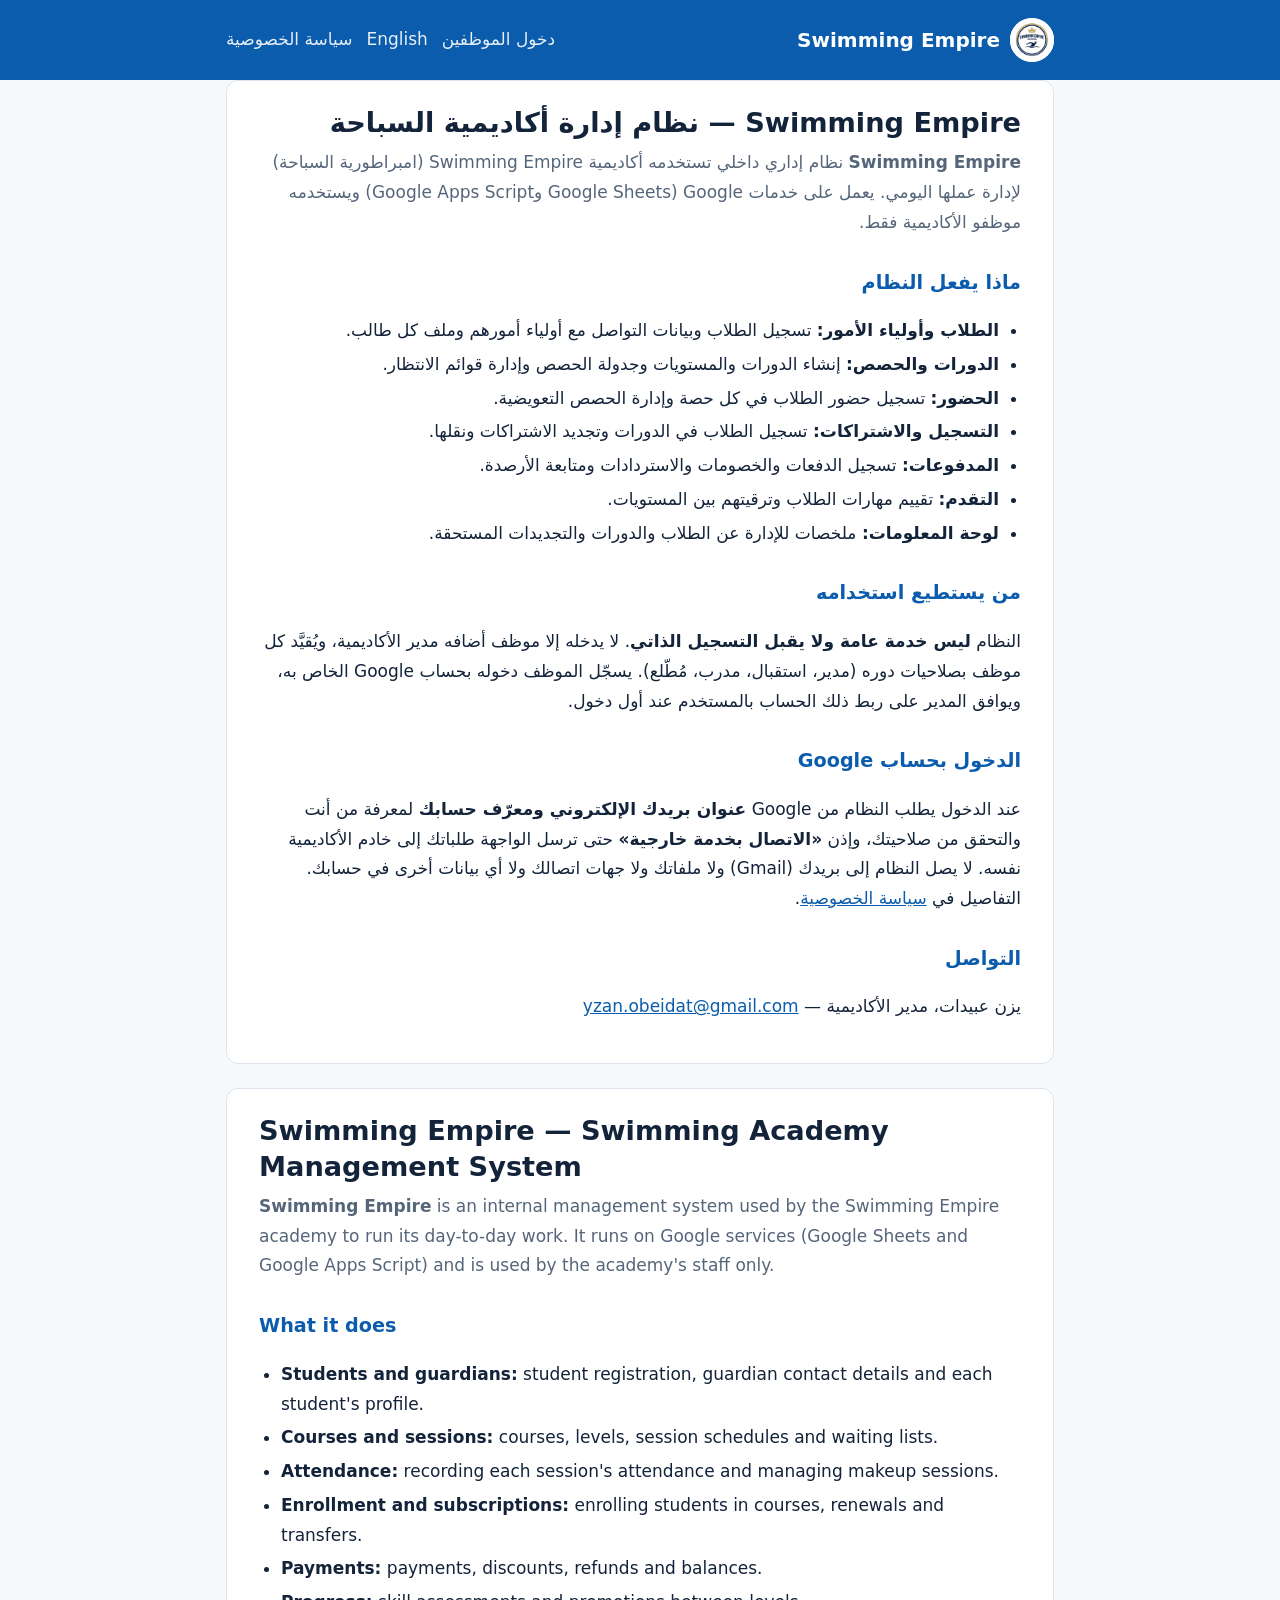
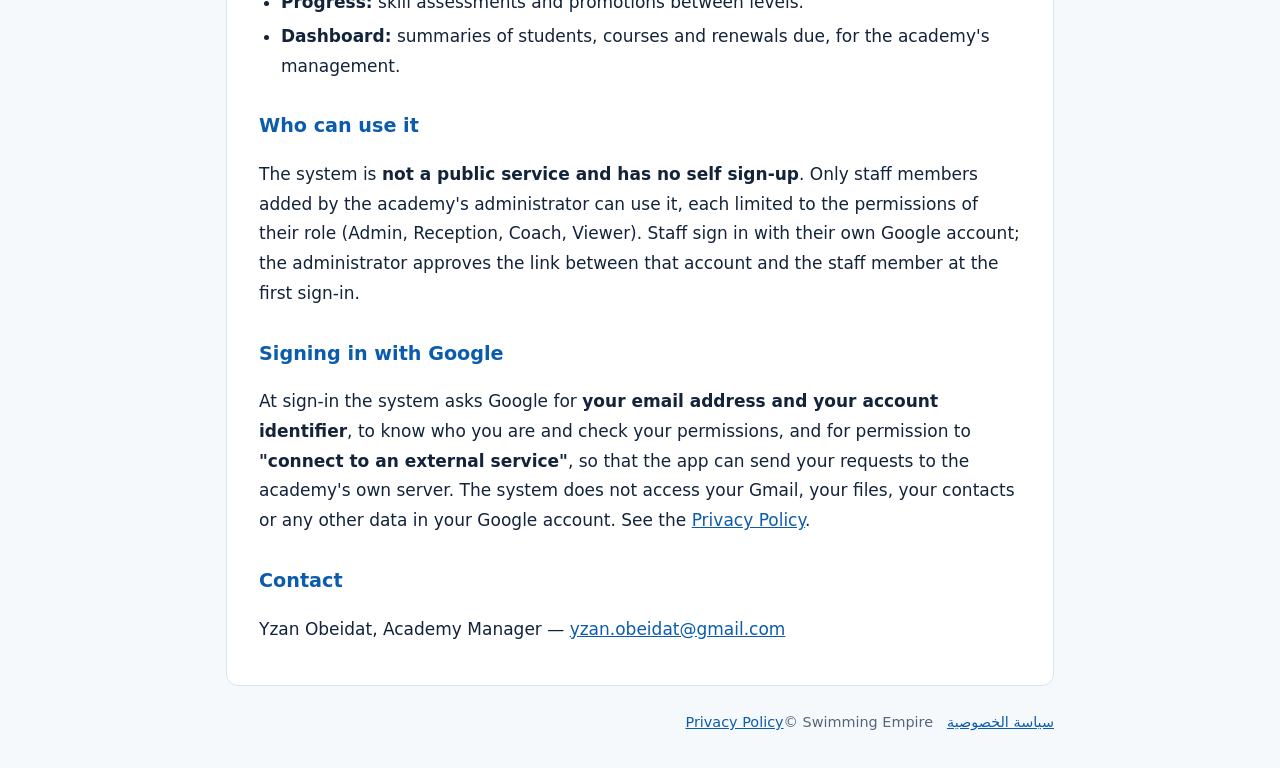
<file: about/index.html>
<!doctype html>
<html lang="ar" dir="rtl">
<head>
<meta charset="utf-8">
<meta name="viewport" content="width=device-width, initial-scale=1">
<title>Swimming Empire — نظام إدارة أكاديمية السباحة</title>
<meta name="description" content="Swimming Empire: نظام إداري داخلي لموظفي أكاديمية Swimming Empire لإدارة الطلاب والدورات والحضور والمدفوعات.">
<link rel="icon" type="image/png" href="/assets/logo-120.png">
<link rel="stylesheet" href="/assets/site.css">
</head>
<body>
<header class="site">
  <div class="wrap">
    <a class="brand" href="/about/"><img src="/assets/logo-120.png" alt="" width="44" height="44">Swimming Empire</a>
    <nav class="lang"><a href="/">دخول الموظفين</a><a href="#en" lang="en">English</a><a href="/privacy/">سياسة الخصوصية</a></nav>
  </div>
</header>
<main class="wrap">

<section class="card" lang="ar" dir="rtl">
  <h1>Swimming Empire — نظام إدارة أكاديمية السباحة</h1>
  <p class="lead"><strong>Swimming Empire</strong> نظام إداري داخلي تستخدمه أكاديمية Swimming Empire (امبراطورية السباحة) لإدارة عملها اليومي. يعمل على خدمات Google (Google Sheets وGoogle Apps Script) ويستخدمه موظفو الأكاديمية فقط.</p>

  <h2>ماذا يفعل النظام</h2>
  <ul>
    <li><strong>الطلاب وأولياء الأمور:</strong> تسجيل الطلاب وبيانات التواصل مع أولياء أمورهم وملف كل طالب.</li>
    <li><strong>الدورات والحصص:</strong> إنشاء الدورات والمستويات وجدولة الحصص وإدارة قوائم الانتظار.</li>
    <li><strong>الحضور:</strong> تسجيل حضور الطلاب في كل حصة وإدارة الحصص التعويضية.</li>
    <li><strong>التسجيل والاشتراكات:</strong> تسجيل الطلاب في الدورات وتجديد الاشتراكات ونقلها.</li>
    <li><strong>المدفوعات:</strong> تسجيل الدفعات والخصومات والاستردادات ومتابعة الأرصدة.</li>
    <li><strong>التقدم:</strong> تقييم مهارات الطلاب وترقيتهم بين المستويات.</li>
    <li><strong>لوحة المعلومات:</strong> ملخصات للإدارة عن الطلاب والدورات والتجديدات المستحقة.</li>
  </ul>

  <h2>من يستطيع استخدامه</h2>
  <p>النظام <strong>ليس خدمة عامة ولا يقبل التسجيل الذاتي</strong>. لا يدخله إلا موظف أضافه مدير الأكاديمية، ويُقيَّد كل موظف بصلاحيات دوره (مدير، استقبال، مدرب، مُطّلع). يسجّل الموظف دخوله بحساب Google الخاص به، ويوافق المدير على ربط ذلك الحساب بالمستخدم عند أول دخول.</p>

  <h2>الدخول بحساب Google</h2>
  <p>عند الدخول يطلب النظام من Google <strong>عنوان بريدك الإلكتروني ومعرّف حسابك</strong> لمعرفة من أنت والتحقق من صلاحيتك، وإذن <strong>«الاتصال بخدمة خارجية»</strong> حتى ترسل الواجهة طلباتك إلى خادم الأكاديمية نفسه. لا يصل النظام إلى بريدك (Gmail) ولا ملفاتك ولا جهات اتصالك ولا أي بيانات أخرى في حسابك. التفاصيل في <a href="/privacy/">سياسة الخصوصية</a>.</p>

  <h2>التواصل</h2>
  <p>يزن عبيدات، مدير الأكاديمية — <a href="mailto:yzan.obeidat@gmail.com">yzan.obeidat@gmail.com</a></p>
</section>

<section class="card" id="en" lang="en" dir="ltr">
  <h1>Swimming Empire — Swimming Academy Management System</h1>
  <p class="lead"><strong>Swimming Empire</strong> is an internal management system used by the Swimming Empire academy to run its day-to-day work. It runs on Google services (Google Sheets and Google Apps Script) and is used by the academy's staff only.</p>

  <h2>What it does</h2>
  <ul>
    <li><strong>Students and guardians:</strong> student registration, guardian contact details and each student's profile.</li>
    <li><strong>Courses and sessions:</strong> courses, levels, session schedules and waiting lists.</li>
    <li><strong>Attendance:</strong> recording each session's attendance and managing makeup sessions.</li>
    <li><strong>Enrollment and subscriptions:</strong> enrolling students in courses, renewals and transfers.</li>
    <li><strong>Payments:</strong> payments, discounts, refunds and balances.</li>
    <li><strong>Progress:</strong> skill assessments and promotions between levels.</li>
    <li><strong>Dashboard:</strong> summaries of students, courses and renewals due, for the academy's management.</li>
  </ul>

  <h2>Who can use it</h2>
  <p>The system is <strong>not a public service and has no self sign-up</strong>. Only staff members added by the academy's administrator can use it, each limited to the permissions of their role (Admin, Reception, Coach, Viewer). Staff sign in with their own Google account; the administrator approves the link between that account and the staff member at the first sign-in.</p>

  <h2>Signing in with Google</h2>
  <p>At sign-in the system asks Google for <strong>your email address and your account identifier</strong>, to know who you are and check your permissions, and for permission to <strong>"connect to an external service"</strong>, so that the app can send your requests to the academy's own server. The system does not access your Gmail, your files, your contacts or any other data in your Google account. See the <a href="/privacy/#en">Privacy Policy</a>.</p>

  <h2>Contact</h2>
  <p>Yzan Obeidat, Academy Manager — <a href="mailto:yzan.obeidat@gmail.com">yzan.obeidat@gmail.com</a></p>
</section>

</main>
<footer class="site">
  <div class="wrap"><a href="/privacy/">سياسة الخصوصية</a><a href="/privacy/#en" lang="en">Privacy Policy</a><span>© Swimming Empire</span></div>
</footer>
</body>
</html>
</file>
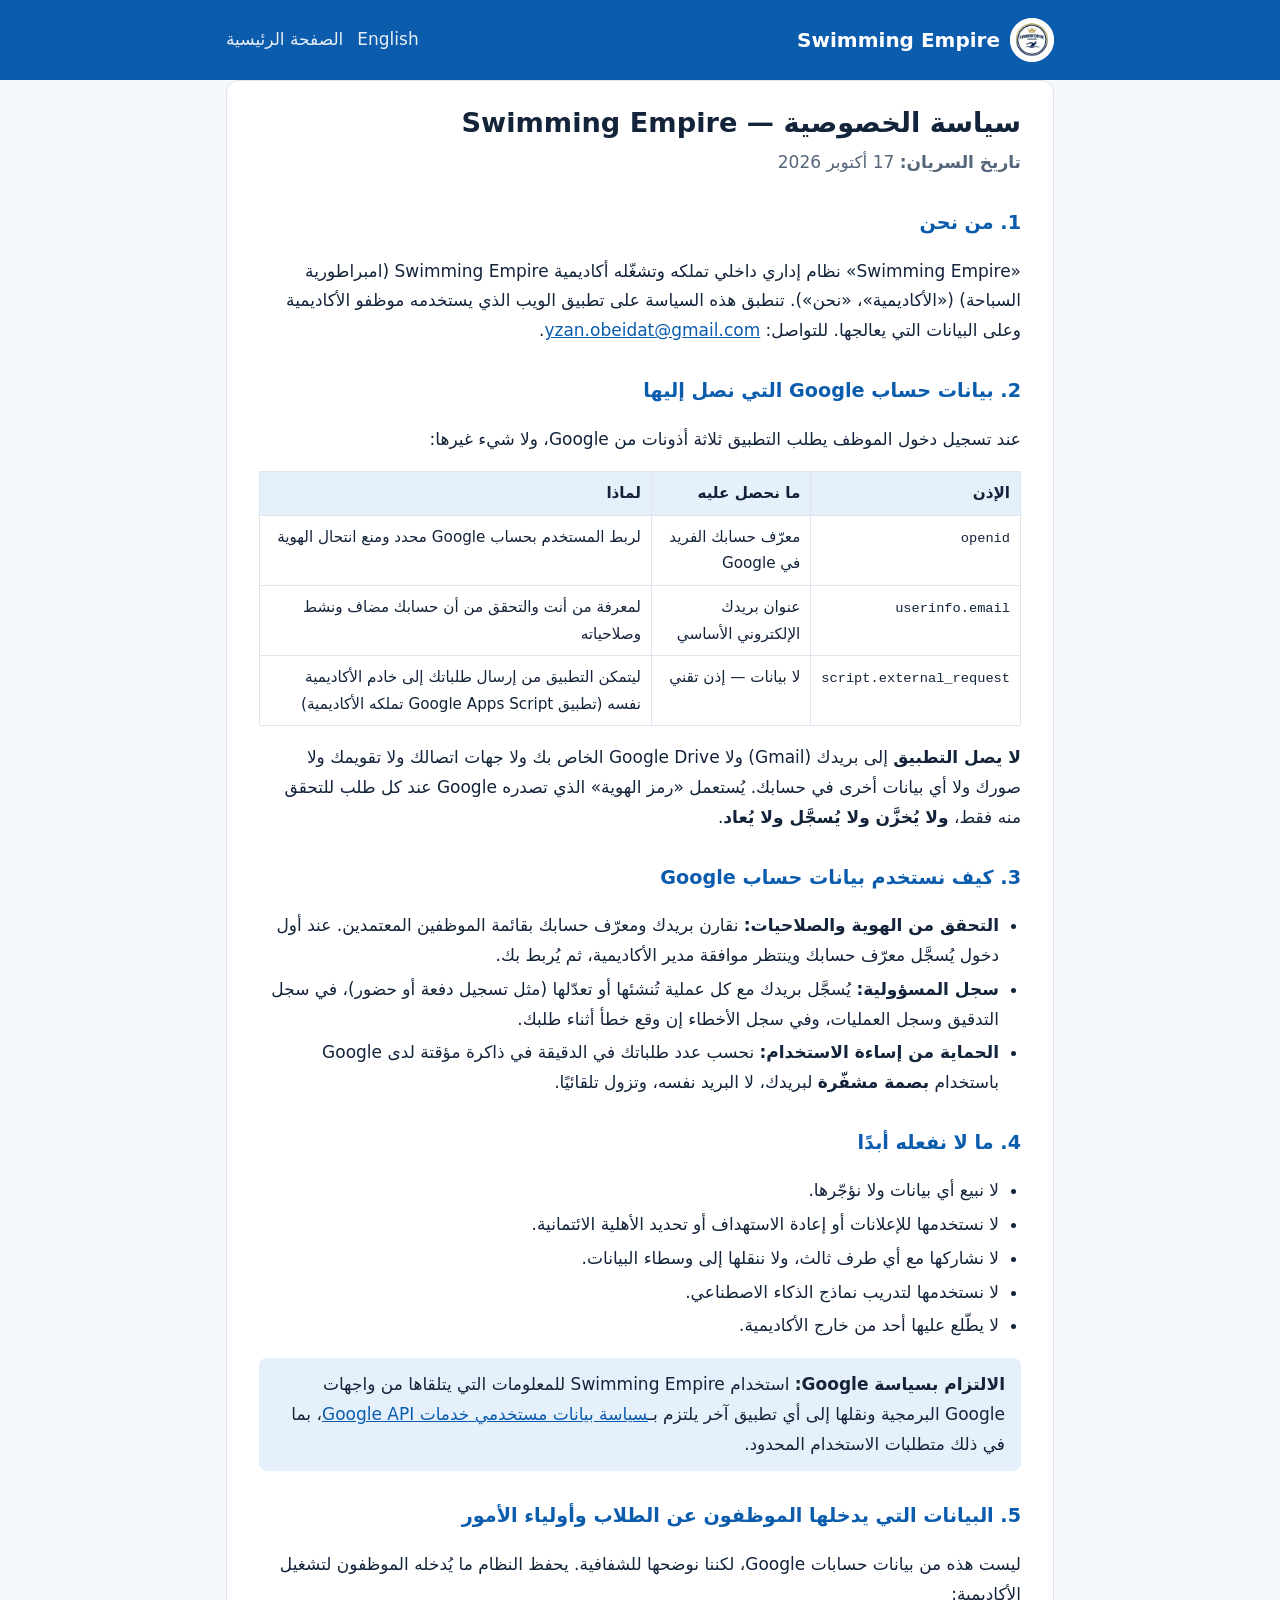
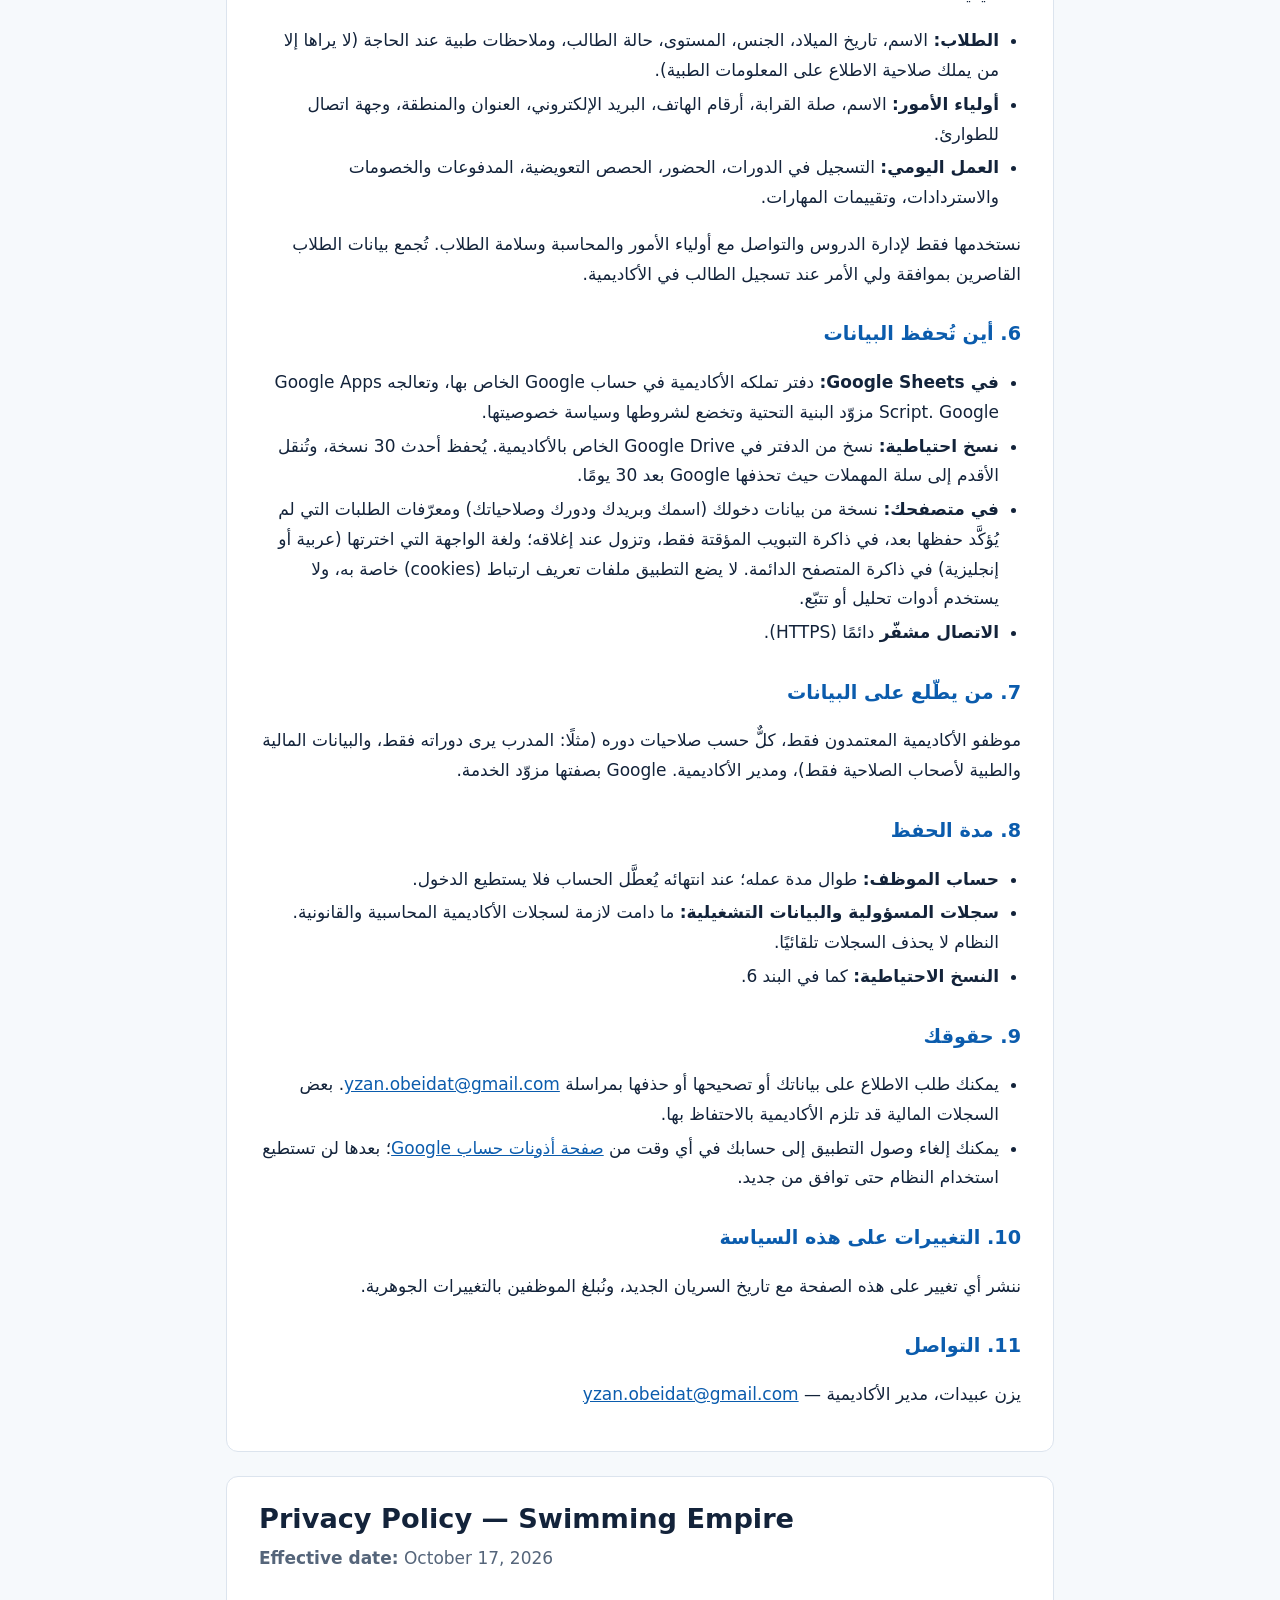
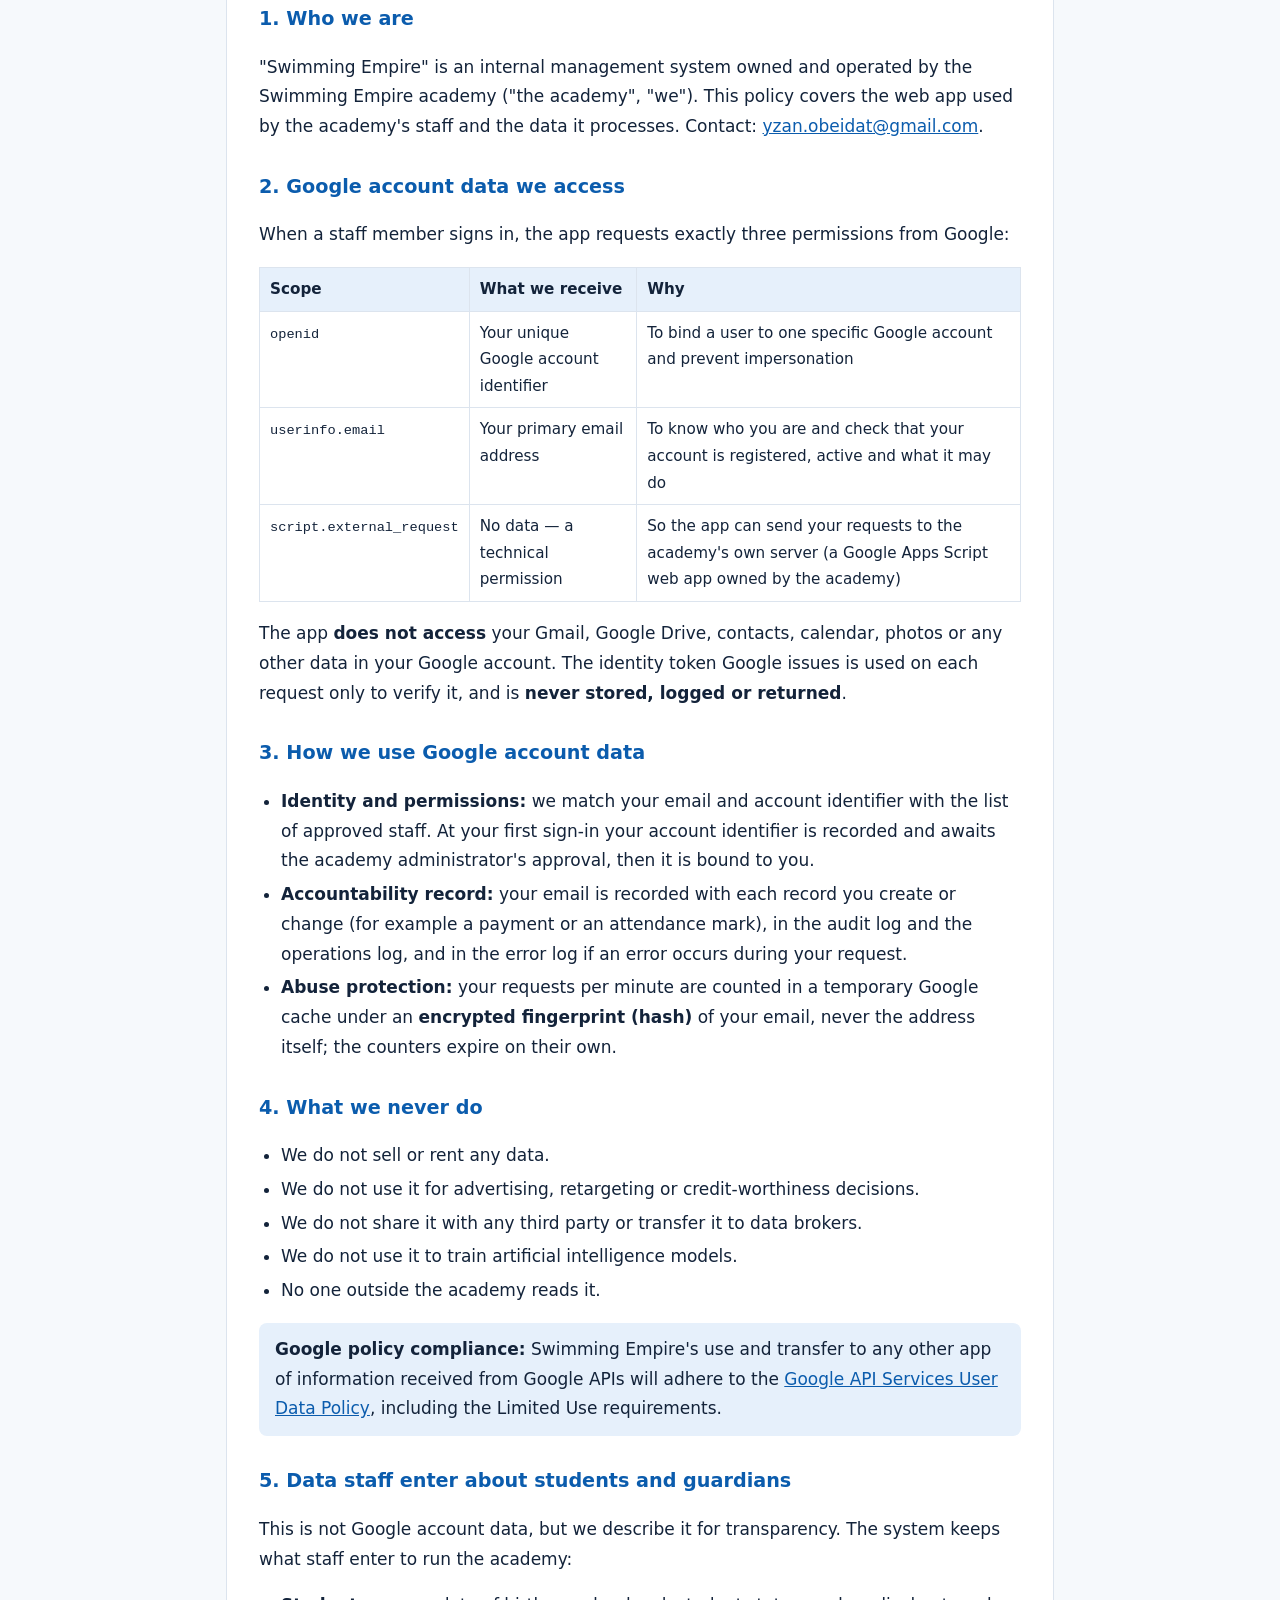
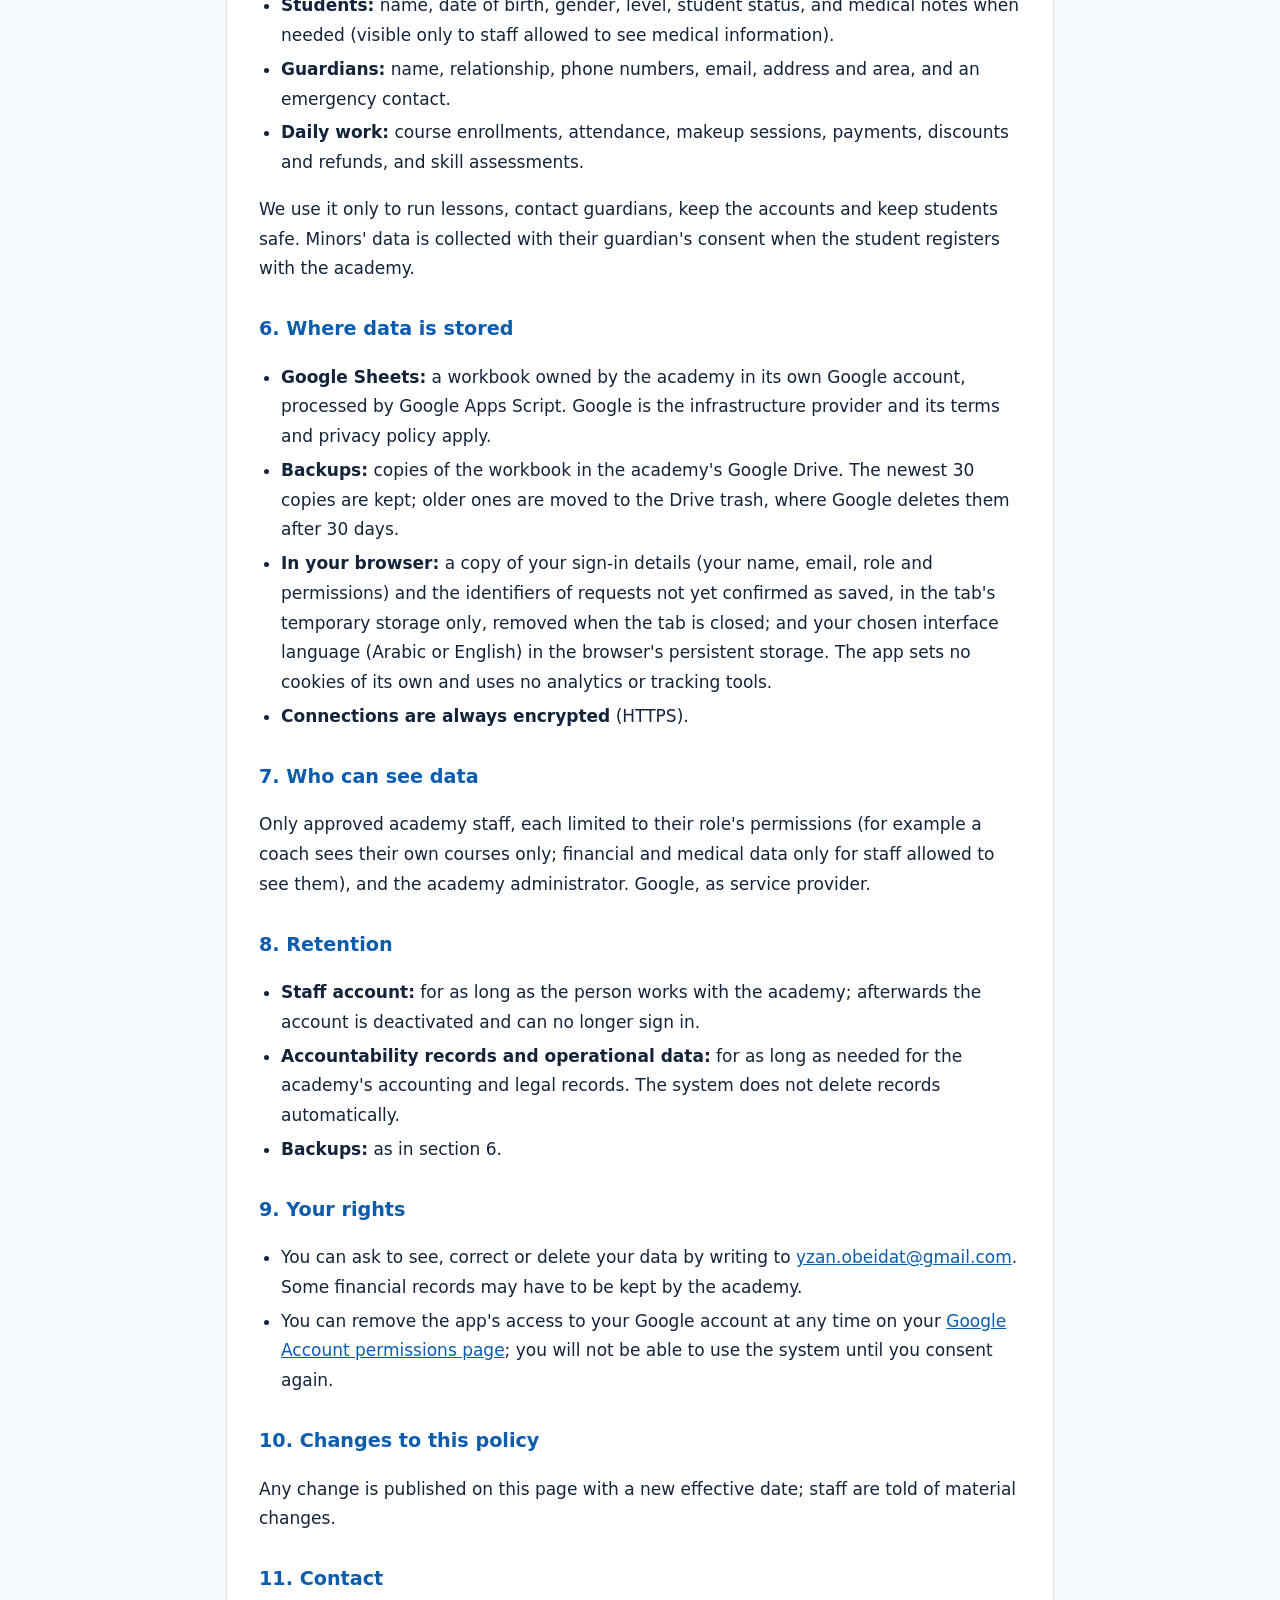
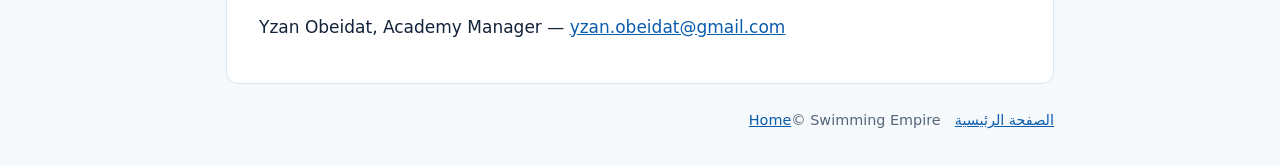
<file: privacy/index.html>
<!doctype html>
<html lang="ar" dir="rtl">
<head>
<meta charset="utf-8">
<meta name="viewport" content="width=device-width, initial-scale=1">
<title>سياسة الخصوصية — Swimming Empire</title>
<meta name="description" content="سياسة الخصوصية لنظام Swimming Empire: بيانات حساب Google التي يصل إليها النظام وكيف تُستخدم وتُحفظ.">
<link rel="icon" type="image/png" href="/assets/logo-120.png">
<link rel="stylesheet" href="/assets/site.css">
</head>
<body>
<header class="site">
  <div class="wrap">
    <a class="brand" href="/about/"><img src="/assets/logo-120.png" alt="" width="44" height="44">Swimming Empire</a>
    <nav class="lang"><a href="#en" lang="en">English</a><a href="/about/">الصفحة الرئيسية</a></nav>
  </div>
</header>
<main class="wrap">

<section class="card" lang="ar" dir="rtl">
  <h1>سياسة الخصوصية — Swimming Empire</h1>
  <p class="lead"><strong>تاريخ السريان:</strong> 17 أكتوبر 2026</p>

  <h2>1. من نحن</h2>
  <p>«Swimming Empire» نظام إداري داخلي تملكه وتشغّله أكاديمية Swimming Empire (امبراطورية السباحة) («الأكاديمية»، «نحن»). تنطبق هذه السياسة على تطبيق الويب الذي يستخدمه موظفو الأكاديمية وعلى البيانات التي يعالجها. للتواصل: <a href="mailto:yzan.obeidat@gmail.com">yzan.obeidat@gmail.com</a>.</p>

  <h2>2. بيانات حساب Google التي نصل إليها</h2>
  <p>عند تسجيل دخول الموظف يطلب التطبيق ثلاثة أذونات من Google، ولا شيء غيرها:</p>
  <div class="table-wrap"><table>
    <thead><tr><th>الإذن</th><th>ما نحصل عليه</th><th>لماذا</th></tr></thead>
    <tbody>
      <tr><td><code>openid</code></td><td>معرّف حسابك الفريد في Google</td><td>لربط المستخدم بحساب Google محدد ومنع انتحال الهوية</td></tr>
      <tr><td><code>userinfo.email</code></td><td>عنوان بريدك الإلكتروني الأساسي</td><td>لمعرفة من أنت والتحقق من أن حسابك مضاف ونشط وصلاحياته</td></tr>
      <tr><td><code>script.external_request</code></td><td>لا بيانات — إذن تقني</td><td>ليتمكن التطبيق من إرسال طلباتك إلى خادم الأكاديمية نفسه (تطبيق Google Apps Script تملكه الأكاديمية)</td></tr>
    </tbody>
  </table></div>
  <p><strong>لا يصل التطبيق</strong> إلى بريدك (Gmail) ولا Google Drive الخاص بك ولا جهات اتصالك ولا تقويمك ولا صورك ولا أي بيانات أخرى في حسابك. يُستعمل «رمز الهوية» الذي تصدره Google عند كل طلب للتحقق منه فقط، <strong>ولا يُخزَّن ولا يُسجَّل ولا يُعاد</strong>.</p>

  <h2>3. كيف نستخدم بيانات حساب Google</h2>
  <ul>
    <li><strong>التحقق من الهوية والصلاحيات:</strong> نقارن بريدك ومعرّف حسابك بقائمة الموظفين المعتمدين. عند أول دخول يُسجَّل معرّف حسابك وينتظر موافقة مدير الأكاديمية، ثم يُربط بك.</li>
    <li><strong>سجل المسؤولية:</strong> يُسجَّل بريدك مع كل عملية تُنشئها أو تعدّلها (مثل تسجيل دفعة أو حضور)، في سجل التدقيق وسجل العمليات، وفي سجل الأخطاء إن وقع خطأ أثناء طلبك.</li>
    <li><strong>الحماية من إساءة الاستخدام:</strong> نحسب عدد طلباتك في الدقيقة في ذاكرة مؤقتة لدى Google باستخدام <strong>بصمة مشفّرة</strong> لبريدك، لا البريد نفسه، وتزول تلقائيًا.</li>
  </ul>

  <h2>4. ما لا نفعله أبدًا</h2>
  <ul>
    <li>لا نبيع أي بيانات ولا نؤجّرها.</li>
    <li>لا نستخدمها للإعلانات أو إعادة الاستهداف أو تحديد الأهلية الائتمانية.</li>
    <li>لا نشاركها مع أي طرف ثالث، ولا ننقلها إلى وسطاء البيانات.</li>
    <li>لا نستخدمها لتدريب نماذج الذكاء الاصطناعي.</li>
    <li>لا يطّلع عليها أحد من خارج الأكاديمية.</li>
  </ul>
  <p class="note"><strong>الالتزام بسياسة Google:</strong> استخدام Swimming Empire للمعلومات التي يتلقاها من واجهات Google البرمجية ونقلها إلى أي تطبيق آخر يلتزم بـ<a href="https://developers.google.com/terms/api-services-user-data-policy">سياسة بيانات مستخدمي خدمات Google API</a>، بما في ذلك متطلبات الاستخدام المحدود.</p>

  <h2>5. البيانات التي يدخلها الموظفون عن الطلاب وأولياء الأمور</h2>
  <p>ليست هذه من بيانات حسابات Google، لكننا نوضحها للشفافية. يحفظ النظام ما يُدخله الموظفون لتشغيل الأكاديمية:</p>
  <ul>
    <li><strong>الطلاب:</strong> الاسم، تاريخ الميلاد، الجنس، المستوى، حالة الطالب، وملاحظات طبية عند الحاجة (لا يراها إلا من يملك صلاحية الاطلاع على المعلومات الطبية).</li>
    <li><strong>أولياء الأمور:</strong> الاسم، صلة القرابة، أرقام الهاتف، البريد الإلكتروني، العنوان والمنطقة، وجهة اتصال للطوارئ.</li>
    <li><strong>العمل اليومي:</strong> التسجيل في الدورات، الحضور، الحصص التعويضية، المدفوعات والخصومات والاستردادات، وتقييمات المهارات.</li>
  </ul>
  <p>نستخدمها فقط لإدارة الدروس والتواصل مع أولياء الأمور والمحاسبة وسلامة الطلاب. تُجمع بيانات الطلاب القاصرين بموافقة ولي الأمر عند تسجيل الطالب في الأكاديمية.</p>

  <h2>6. أين تُحفظ البيانات</h2>
  <ul>
    <li><strong>في Google Sheets:</strong> دفتر تملكه الأكاديمية في حساب Google الخاص بها، وتعالجه Google Apps Script. Google مزوّد البنية التحتية وتخضع لشروطها وسياسة خصوصيتها.</li>
    <li><strong>نسخ احتياطية:</strong> نسخ من الدفتر في Google Drive الخاص بالأكاديمية. يُحفظ أحدث 30 نسخة، وتُنقل الأقدم إلى سلة المهملات حيث تحذفها Google بعد 30 يومًا.</li>
    <li><strong>في متصفحك:</strong> نسخة من بيانات دخولك (اسمك وبريدك ودورك وصلاحياتك) ومعرّفات الطلبات التي لم يُؤكَّد حفظها بعد، في ذاكرة التبويب المؤقتة فقط، وتزول عند إغلاقه؛ ولغة الواجهة التي اخترتها (عربية أو إنجليزية) في ذاكرة المتصفح الدائمة. لا يضع التطبيق ملفات تعريف ارتباط (cookies) خاصة به، ولا يستخدم أدوات تحليل أو تتبّع.</li>
    <li><strong>الاتصال مشفّر</strong> دائمًا (HTTPS).</li>
  </ul>

  <h2>7. من يطّلع على البيانات</h2>
  <p>موظفو الأكاديمية المعتمدون فقط، كلٌّ حسب صلاحيات دوره (مثلًا: المدرب يرى دوراته فقط، والبيانات المالية والطبية لأصحاب الصلاحية فقط)، ومدير الأكاديمية. Google بصفتها مزوّد الخدمة.</p>

  <h2>8. مدة الحفظ</h2>
  <ul>
    <li><strong>حساب الموظف:</strong> طوال مدة عمله؛ عند انتهائه يُعطَّل الحساب فلا يستطيع الدخول.</li>
    <li><strong>سجلات المسؤولية والبيانات التشغيلية:</strong> ما دامت لازمة لسجلات الأكاديمية المحاسبية والقانونية. النظام لا يحذف السجلات تلقائيًا.</li>
    <li><strong>النسخ الاحتياطية:</strong> كما في البند 6.</li>
  </ul>

  <h2>9. حقوقك</h2>
  <ul>
    <li>يمكنك طلب الاطلاع على بياناتك أو تصحيحها أو حذفها بمراسلة <a href="mailto:yzan.obeidat@gmail.com">yzan.obeidat@gmail.com</a>. بعض السجلات المالية قد تلزم الأكاديمية بالاحتفاظ بها.</li>
    <li>يمكنك إلغاء وصول التطبيق إلى حسابك في أي وقت من <a href="https://myaccount.google.com/permissions">صفحة أذونات حساب Google</a>؛ بعدها لن تستطيع استخدام النظام حتى توافق من جديد.</li>
  </ul>

  <h2>10. التغييرات على هذه السياسة</h2>
  <p>ننشر أي تغيير على هذه الصفحة مع تاريخ السريان الجديد، ونُبلغ الموظفين بالتغييرات الجوهرية.</p>

  <h2>11. التواصل</h2>
  <p>يزن عبيدات، مدير الأكاديمية — <a href="mailto:yzan.obeidat@gmail.com">yzan.obeidat@gmail.com</a></p>
</section>

<section class="card" id="en" lang="en" dir="ltr">
  <h1>Privacy Policy — Swimming Empire</h1>
  <p class="lead"><strong>Effective date:</strong> October 17, 2026</p>

  <h2>1. Who we are</h2>
  <p>"Swimming Empire" is an internal management system owned and operated by the Swimming Empire academy ("the academy", "we"). This policy covers the web app used by the academy's staff and the data it processes. Contact: <a href="mailto:yzan.obeidat@gmail.com">yzan.obeidat@gmail.com</a>.</p>

  <h2>2. Google account data we access</h2>
  <p>When a staff member signs in, the app requests exactly three permissions from Google:</p>
  <div class="table-wrap"><table>
    <thead><tr><th>Scope</th><th>What we receive</th><th>Why</th></tr></thead>
    <tbody>
      <tr><td><code>openid</code></td><td>Your unique Google account identifier</td><td>To bind a user to one specific Google account and prevent impersonation</td></tr>
      <tr><td><code>userinfo.email</code></td><td>Your primary email address</td><td>To know who you are and check that your account is registered, active and what it may do</td></tr>
      <tr><td><code>script.external_request</code></td><td>No data — a technical permission</td><td>So the app can send your requests to the academy's own server (a Google Apps Script web app owned by the academy)</td></tr>
    </tbody>
  </table></div>
  <p>The app <strong>does not access</strong> your Gmail, Google Drive, contacts, calendar, photos or any other data in your Google account. The identity token Google issues is used on each request only to verify it, and is <strong>never stored, logged or returned</strong>.</p>

  <h2>3. How we use Google account data</h2>
  <ul>
    <li><strong>Identity and permissions:</strong> we match your email and account identifier with the list of approved staff. At your first sign-in your account identifier is recorded and awaits the academy administrator's approval, then it is bound to you.</li>
    <li><strong>Accountability record:</strong> your email is recorded with each record you create or change (for example a payment or an attendance mark), in the audit log and the operations log, and in the error log if an error occurs during your request.</li>
    <li><strong>Abuse protection:</strong> your requests per minute are counted in a temporary Google cache under an <strong>encrypted fingerprint (hash)</strong> of your email, never the address itself; the counters expire on their own.</li>
  </ul>

  <h2>4. What we never do</h2>
  <ul>
    <li>We do not sell or rent any data.</li>
    <li>We do not use it for advertising, retargeting or credit-worthiness decisions.</li>
    <li>We do not share it with any third party or transfer it to data brokers.</li>
    <li>We do not use it to train artificial intelligence models.</li>
    <li>No one outside the academy reads it.</li>
  </ul>
  <p class="note"><strong>Google policy compliance:</strong> Swimming Empire's use and transfer to any other app of information received from Google APIs will adhere to the <a href="https://developers.google.com/terms/api-services-user-data-policy">Google API Services User Data Policy</a>, including the Limited Use requirements.</p>

  <h2>5. Data staff enter about students and guardians</h2>
  <p>This is not Google account data, but we describe it for transparency. The system keeps what staff enter to run the academy:</p>
  <ul>
    <li><strong>Students:</strong> name, date of birth, gender, level, student status, and medical notes when needed (visible only to staff allowed to see medical information).</li>
    <li><strong>Guardians:</strong> name, relationship, phone numbers, email, address and area, and an emergency contact.</li>
    <li><strong>Daily work:</strong> course enrollments, attendance, makeup sessions, payments, discounts and refunds, and skill assessments.</li>
  </ul>
  <p>We use it only to run lessons, contact guardians, keep the accounts and keep students safe. Minors' data is collected with their guardian's consent when the student registers with the academy.</p>

  <h2>6. Where data is stored</h2>
  <ul>
    <li><strong>Google Sheets:</strong> a workbook owned by the academy in its own Google account, processed by Google Apps Script. Google is the infrastructure provider and its terms and privacy policy apply.</li>
    <li><strong>Backups:</strong> copies of the workbook in the academy's Google Drive. The newest 30 copies are kept; older ones are moved to the Drive trash, where Google deletes them after 30 days.</li>
    <li><strong>In your browser:</strong> a copy of your sign-in details (your name, email, role and permissions) and the identifiers of requests not yet confirmed as saved, in the tab's temporary storage only, removed when the tab is closed; and your chosen interface language (Arabic or English) in the browser's persistent storage. The app sets no cookies of its own and uses no analytics or tracking tools.</li>
    <li><strong>Connections are always encrypted</strong> (HTTPS).</li>
  </ul>

  <h2>7. Who can see data</h2>
  <p>Only approved academy staff, each limited to their role's permissions (for example a coach sees their own courses only; financial and medical data only for staff allowed to see them), and the academy administrator. Google, as service provider.</p>

  <h2>8. Retention</h2>
  <ul>
    <li><strong>Staff account:</strong> for as long as the person works with the academy; afterwards the account is deactivated and can no longer sign in.</li>
    <li><strong>Accountability records and operational data:</strong> for as long as needed for the academy's accounting and legal records. The system does not delete records automatically.</li>
    <li><strong>Backups:</strong> as in section 6.</li>
  </ul>

  <h2>9. Your rights</h2>
  <ul>
    <li>You can ask to see, correct or delete your data by writing to <a href="mailto:yzan.obeidat@gmail.com">yzan.obeidat@gmail.com</a>. Some financial records may have to be kept by the academy.</li>
    <li>You can remove the app's access to your Google account at any time on your <a href="https://myaccount.google.com/permissions">Google Account permissions page</a>; you will not be able to use the system until you consent again.</li>
  </ul>

  <h2>10. Changes to this policy</h2>
  <p>Any change is published on this page with a new effective date; staff are told of material changes.</p>

  <h2>11. Contact</h2>
  <p>Yzan Obeidat, Academy Manager — <a href="mailto:yzan.obeidat@gmail.com">yzan.obeidat@gmail.com</a></p>
</section>

</main>
<footer class="site">
  <div class="wrap"><a href="/about/">الصفحة الرئيسية</a><a href="/about/#en" lang="en">Home</a><span>© Swimming Empire</span></div>
</footer>
</body>
</html>
</file>
<file: assets/site.css>
:root {
  --bg: #f6f9fc;
  --surface: #ffffff;
  --text: #13233a;
  --muted: #55657a;
  --brand: #0b5cad;
  --brand-soft: #e6f0fb;
  --border: #dce4ee;
}
@media (prefers-color-scheme: dark) {
  :root {
    --bg: #0f1722;
    --surface: #172231;
    --text: #e7eef7;
    --muted: #9fb0c4;
    --brand: #6fb1ff;
    --brand-soft: #1c2d44;
    --border: #2a3a50;
  }
}
* { box-sizing: border-box; }
html { -webkit-text-size-adjust: 100%; }
body {
  margin: 0;
  background: var(--bg);
  color: var(--text);
  font: 17px/1.75 system-ui, -apple-system, "Segoe UI", Tahoma, "Noto Sans Arabic", "Noto Sans", Arial, sans-serif;
}
.wrap { max-width: 860px; margin: 0 auto; padding: 0 16px; }
header.site {
  background: var(--brand);
  color: #fff;
}
header.site .wrap { display: flex; flex-wrap: wrap; align-items: center; justify-content: space-between; gap: 8px; padding-top: 18px; padding-bottom: 18px; }
header.site a { color: #fff; text-decoration: none; }
.brand { font-weight: 700; font-size: 1.25rem; }
nav.lang a { margin-inline-start: 14px; opacity: .9; }
nav.lang a:hover { opacity: 1; text-decoration: underline; }
main { padding: 28px 0 40px; }
section.card {
  background: var(--surface);
  border: 1px solid var(--border);
  border-radius: 12px;
  padding: 24px clamp(16px, 4vw, 32px);
  margin-bottom: 24px;
}
h1 { font-size: 1.7rem; line-height: 1.3; margin: 0 0 8px; }
h2 { font-size: 1.2rem; margin: 28px 0 8px; color: var(--brand); }
p.lead { color: var(--muted); margin-top: 0; }
ul { padding-inline-start: 22px; }
li { margin: 4px 0; }
a { color: var(--brand); }
.note { background: var(--brand-soft); border-radius: 8px; padding: 12px 16px; }
.table-wrap { overflow-x: auto; }
table { border-collapse: collapse; width: 100%; font-size: .95rem; }
th, td { border: 1px solid var(--border); padding: 8px 10px; text-align: start; vertical-align: top; }
th { background: var(--brand-soft); }
code { font-family: ui-monospace, Consolas, monospace; font-size: .9em; direction: ltr; unicode-bidi: isolate; }
footer.site { color: var(--muted); font-size: .9rem; padding: 0 0 32px; }
footer.site a { margin-inline-end: 14px; }
.brand { display: inline-flex; align-items: center; gap: 10px; }
.brand img { width: 44px; height: 44px; border-radius: 50%; background: #fff; flex: none; }
</file>
